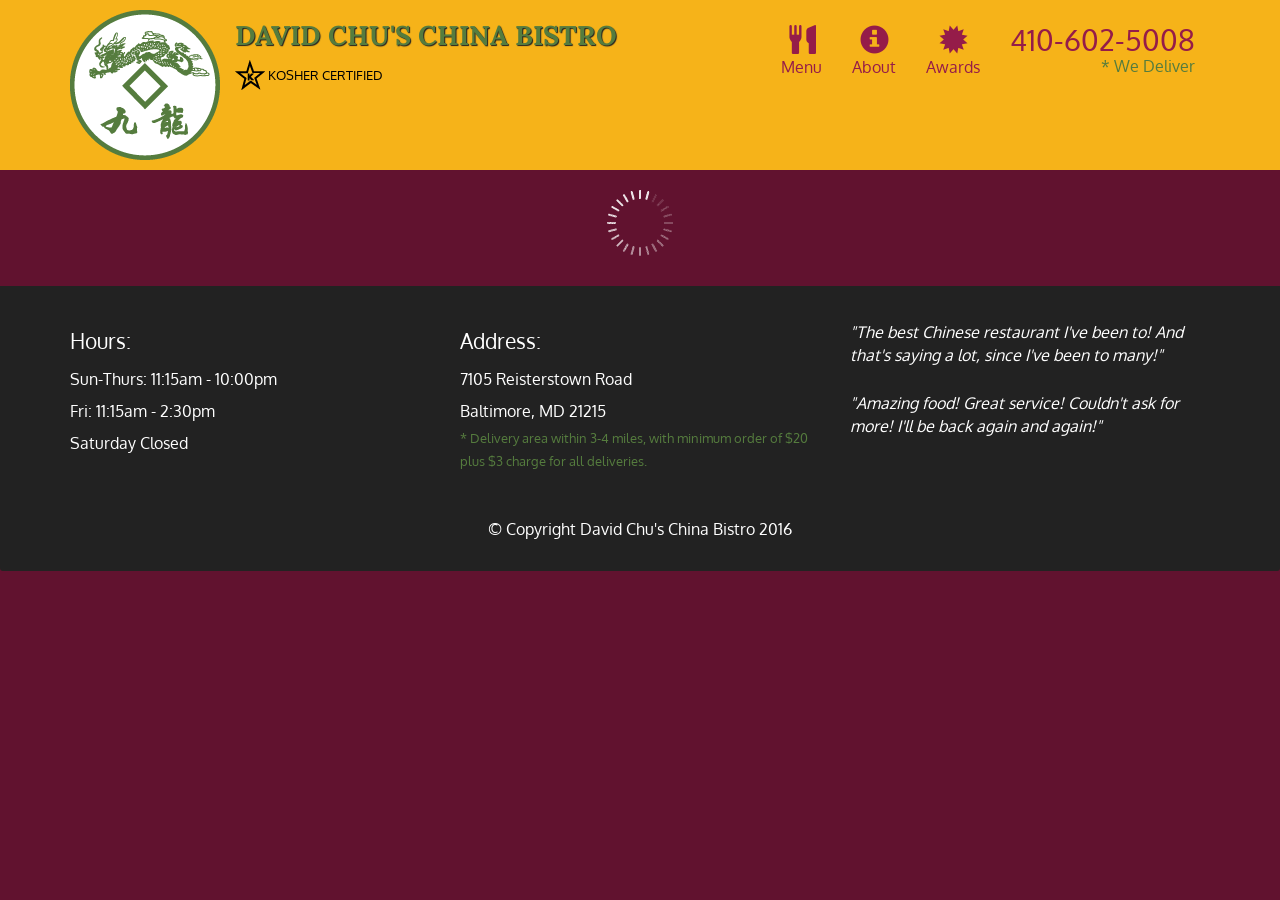
<file: index.html>
<!DOCTYPE html>
<html lang="er">
<head>
  <meta charset="UTF-8">

  <meta http-equiv="refresh" content="0; url=module5-solution/">
  <title>Redirecting...</title>
</head>
<body>
  <p>Loading your assignment, please wait... If it does not load <a href="module5-solution/">click here</a>.</p>                                                                  </body>
</body>
</html>
</file>
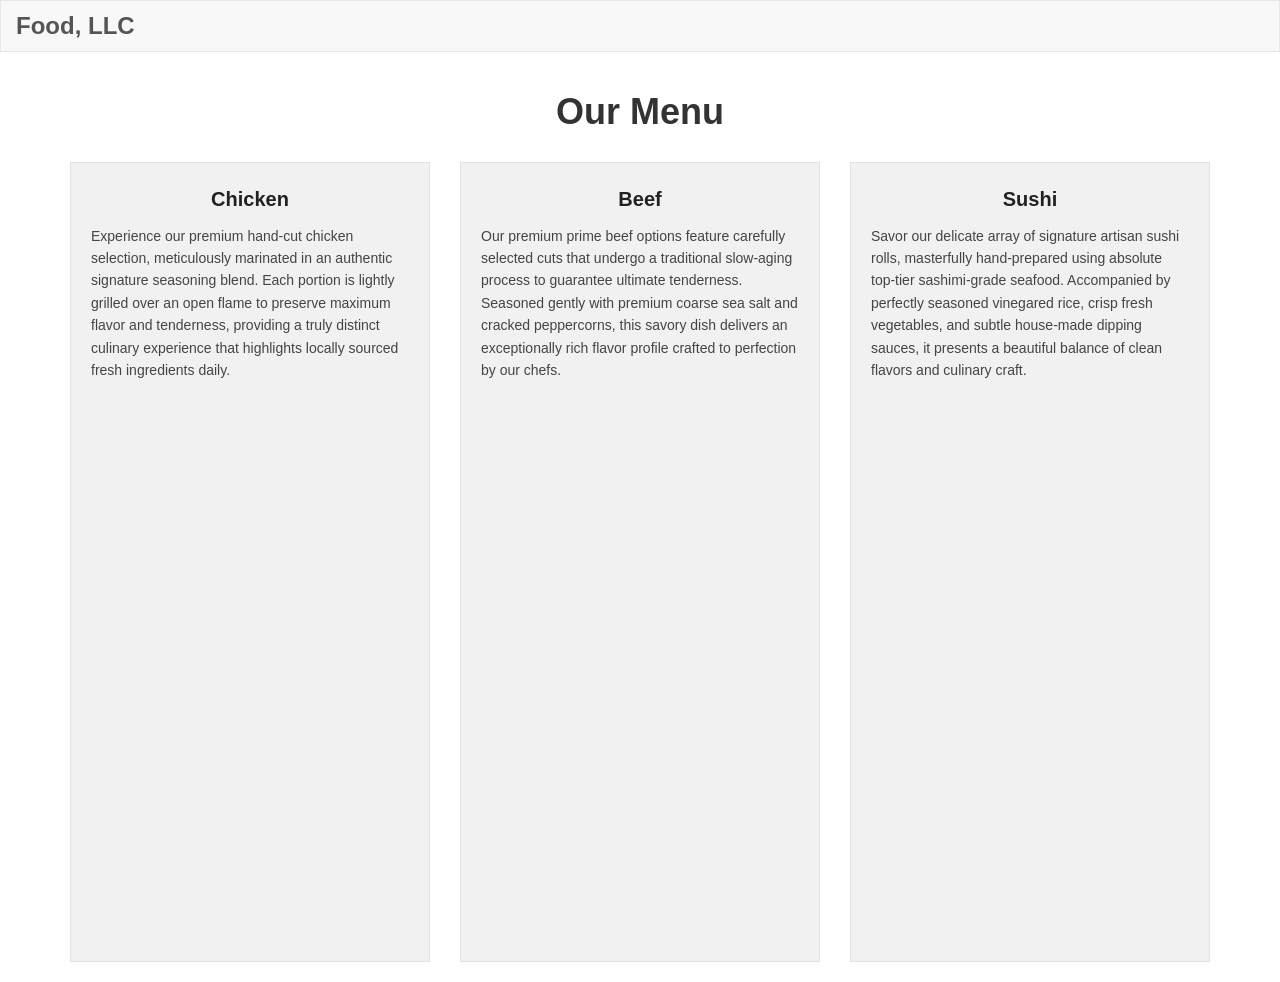
<file: module3-solution/index.html>
<!DOCTYPE html>
<html lang="en">
<head>
  <meta charset="utf-8">
  <meta name="viewport" content="width=device-width, initial-scale=1">
  <title>Assignment Module 3</title>

  <link rel="stylesheet" href="css/bootstrap.min.css">

  <link rel="stylesheet" href="css/style.css">
</head>
<body>


  <nav class="navbar navbar-default">
    <div class="container-fluid">
      <div class="navbar-header">
        <button type="button" class="navbar-toggle collapsed" data-toggle="collapse" data-target="#main-nav-collapse" aria-expanded="false">
          <span class="sr-only">Toggle navigation</span>
          <span class="icon-bar"></span>
          <span class="icon-bar"></span>
          <span class="icon-bar"></span>
        </button>
        <a class="navbar-brand" href="#">Food, LLC</a>
      </div>

      <div class="collapse navbar-collapse" id="main-nav-collapse">
        <ul class="nav navbar-nav navbar-right visible-xs text-center">
          <li><a href="#poultry-card">Chicken</a></li>
          <li><a href="#meat-card">Beef</a></li>
          <li><a href="#seafood-card">Sushi</a></li>
        </ul>
      </div>
    </div>
  </nav>


  <div class="container">
    <h1 class="text-center main-title">Our Menu</h1>
    
    <div class="row">

      <div class="col-md-4 col-sm-4 col-xs-12">
        <div id="poultry-card" class="menu-item-block">
          <h2 class="text-center section-heading">Chicken</h2>
          <p>Experience our premium hand-cut chicken selection, meticulously marinated in an authentic signature seasoning blend. Each portion is lightly grilled over an open flame to preserve maximum flavor and tenderness, providing a truly distinct culinary experience that highlights locally sourced fresh ingredients daily.</p>
        </div>
      </div>


      <div class="col-md-4 col-sm-4 col-xs-12">
        <div id="meat-card" class="menu-item-block">
          <h2 class="text-center section-heading">Beef</h2>
          <p>Our premium prime beef options feature carefully selected cuts that undergo a traditional slow-aging process to guarantee ultimate tenderness. Seasoned gently with premium coarse sea salt and cracked peppercorns, this savory dish delivers an exceptionally rich flavor profile crafted to perfection by our chefs.</p>
        </div>
      </div>


      <div class="col-md-4 col-sm-4 col-xs-12">
        <div id="seafood-card" class="menu-item-block">
          <h2 class="text-center section-heading">Sushi</h2>
          <p>Savor our delicate array of signature artisan sushi rolls, masterfully hand-prepared using absolute top-tier sashimi-grade seafood. Accompanied by perfectly seasoned vinegared rice, crisp fresh vegetables, and subtle house-made dipping sauces, it presents a beautiful balance of clean flavors and culinary craft.</p>
        </div>
      </div>
    </div>
  </div>


  <script src="js/jquery-1.11.3.min.js"></script>
  <script src="js/bootstrap.min.js"></script>
</body>
</html>
</file>
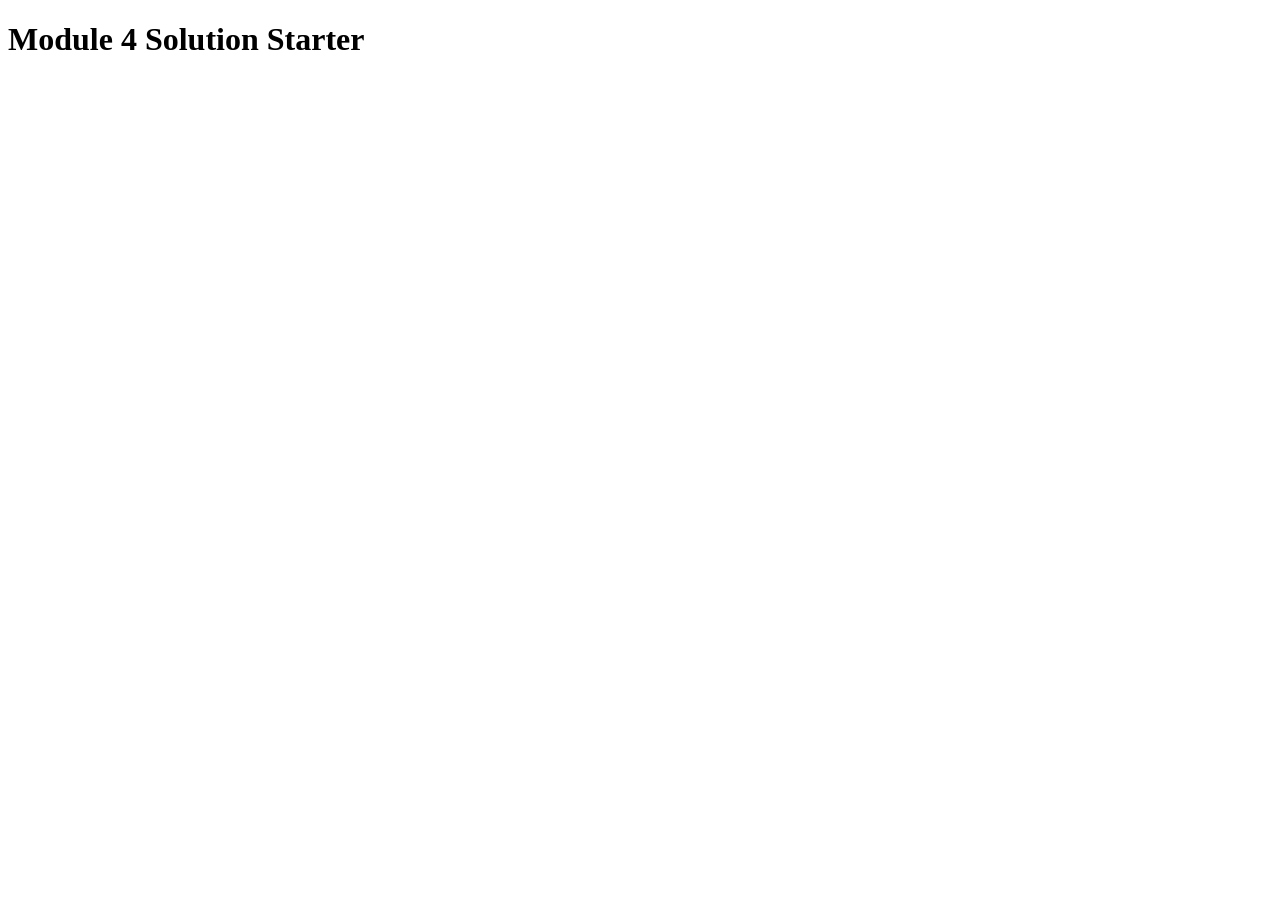
<file: module4-solution/index.html>
<!DOCTYPE html>
<html>
<head>
  <meta charset="utf-8">
  <title>Module 4 Solution Starter</title>
  <script src="SpeakHello.js"></script>
  <script src="SpeakGoodBye.js"></script>
  <script src="script.js"></script>
</head>
<body>
  <h1>Module 4 Solution Starter</h1>
</body>
</html>
</file>
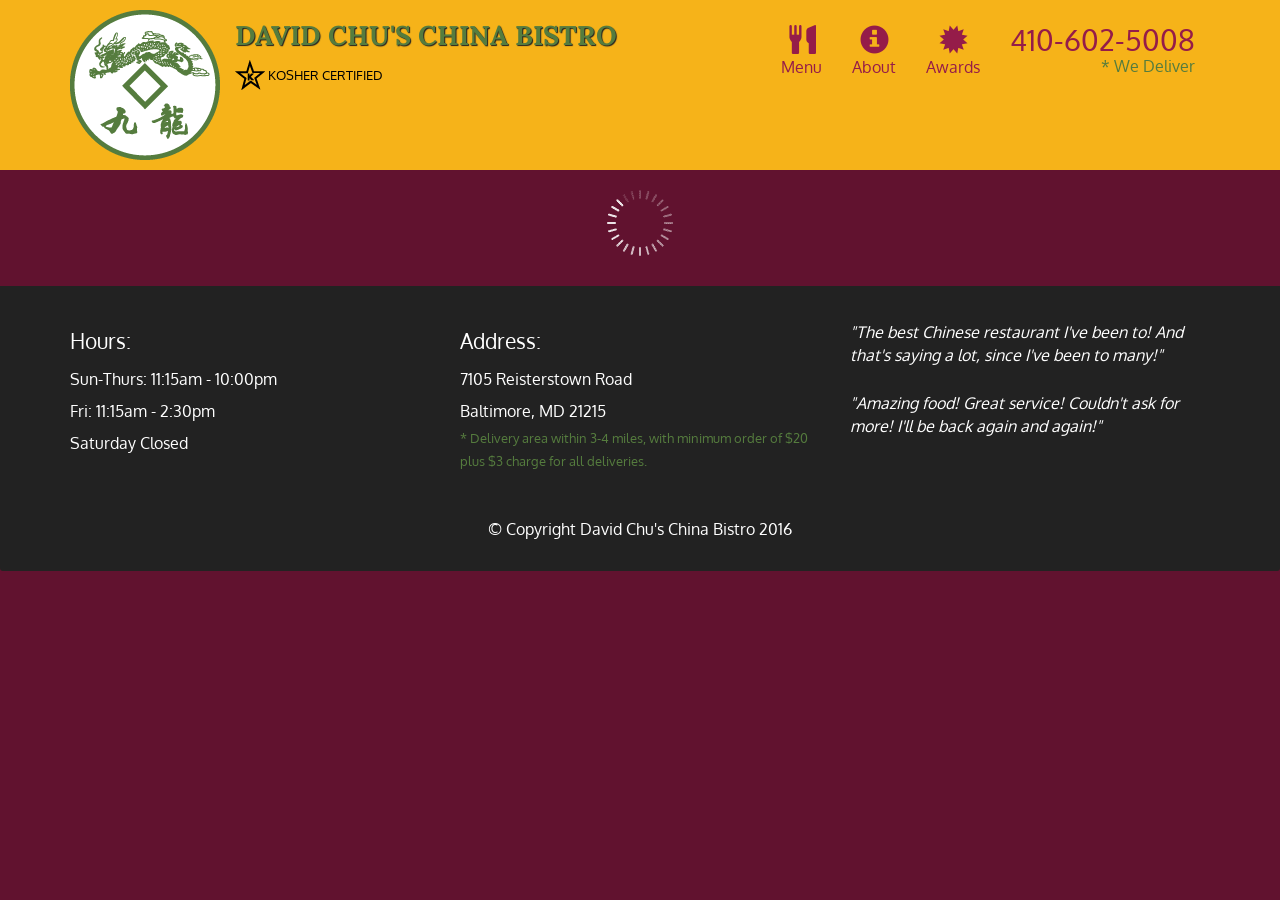
<file: module5-solution/index.html>
<!doctype html>
<html lang="en">
  <head>
    <meta charset="utf-8">
    <meta http-equiv="X-UA-Compatible" content="IE=edge">
    <meta name="viewport" content="width=device-width, initial-scale=1">
    <title>David Chu's China Bistro</title>
    <link rel="stylesheet" href="css/bootstrap.min.css">
    <link rel="stylesheet" href="css/styles.css">
    <link href='https://fonts.googleapis.com/css?family=Oxygen:400,300,700' rel='stylesheet' type='text/css'>
    <link href='https://fonts.googleapis.com/css?family=Lora' rel='stylesheet' type='text/css'>
  </head>
<body>
  <header>
    <nav id="header-nav" class="navbar navbar-default">
      <div class="container">
        <div class="navbar-header">
          <a href="index.html" class="pull-left visible-md visible-lg">
            <div id="logo-img" alt="Logo image"></div>
          </a>

          <div class="navbar-brand">
            <a href="index.html"><h1>David Chu's China Bistro</h1></a>
            <p>
              <img src="images/star-k-logo.png" alt="Kosher certification">
              <span>Kosher Certified</span>
            </p>
          </div>

          <button id="navbarToggle" type="button" class="navbar-toggle collapsed" data-toggle="collapse" data-target="#collapsable-nav" aria-expanded="false">
            <span class="sr-only">Toggle navigation</span>
            <span class="icon-bar"></span>
            <span class="icon-bar"></span>
            <span class="icon-bar"></span>
          </button>
        </div>
        
        <div id="collapsable-nav" class="collapse navbar-collapse">
           <ul id="nav-list" class="nav navbar-nav navbar-right">
            <li id="navHomeButton" class="visible-xs active">
              <a href="index.html">
                <span class="glyphicon glyphicon-home"></span> Home</a>
            </li>
            <li id="navMenuButton">
              <a href="#" onclick="$dc.loadMenuCategories();">
                <span class="glyphicon glyphicon-cutlery"></span><br class="hidden-xs"> Menu</a>
            </li>
            <li>
              <a href="#">
                <span class="glyphicon glyphicon-info-sign"></span><br class="hidden-xs"> About</a>
            </li>
            <li>
              <a href="#">
                <span class="glyphicon glyphicon-certificate"></span><br class="hidden-xs"> Awards</a>
            </li>
            <li id="phone" class="hidden-xs">
              <a href="tel:410-602-5008">
                <span>410-602-5008</span></a><div>* We Deliver</div>
            </li>
          </ul><!-- #nav-list -->
        </div><!-- .collapse .navbar-collapse -->
      </div><!-- .container -->
    </nav><!-- #header-nav -->
  </header>

  <div id="call-btn" class="visible-xs">
    <a class="btn" href="tel:410-602-5008">
    <span class="glyphicon glyphicon-earphone"></span>
    410-602-5008
    </a>
  </div>
  <div id="xs-deliver" class="text-center visible-xs">* We Deliver</div>

  <div id="main-content" class="container"></div>

  <footer class="panel-footer">
    <div class="container">
      <div class="row">
        <section id="hours" class="col-sm-4">
          <span>Hours:</span><br>
          Sun-Thurs: 11:15am - 10:00pm<br>
          Fri: 11:15am - 2:30pm<br>
          Saturday Closed
          <hr class="visible-xs">
        </section>
        <section id="address" class="col-sm-4">
          <span>Address:</span><br>
          7105 Reisterstown Road<br>
          Baltimore, MD 21215
          <p>* Delivery area within 3-4 miles, with minimum order of $20 plus $3 charge for all deliveries.</p>
          <hr class="visible-xs">
        </section>
        <section id="testimonials" class="col-sm-4">
          <p>"The best Chinese restaurant I've been to! And that's saying a lot, since I've been to many!"</p>
          <p>"Amazing food! Great service! Couldn't ask for more! I'll be back again and again!"</p>
        </section>
      </div>
      <div class="text-center">&copy; Copyright David Chu's China Bistro 2016</div>
    </div>
  </footer>

  <!-- jQuery (Bootstrap JS plugins depend on it) -->
  <script src="js/jquery-2.1.4.min.js"></script>
  <script src="js/bootstrap.min.js"></script>
  <script src="js/ajax-utils.js"></script>
  <script src="js/script.js"></script>
</body>
</html>
</file>
<file: module3-solution/css/style.css>
body {
font-family: Arial, sans-serif;
background-color: #ffffff;
}

.navbar-default {
  margin-bottom: 20px;
  background-color: #f8f8f8;
  border-radius: 0;
  border: 1px solid #e7e7e7;
}
.navbar-default .navbar-brand {
  font-size: 24px;
  font-weight: bold;
  color: #555555;
}
.navbar-default .navbar-brand:hover {
  color: #333333;
}


.navbar-collapse {
  padding-right: 0;
  padding-left: 0;
}
.navbar-default .navbar-nav > li > a {
  padding: 10px 0;
  font-weight: 500;
  background-color: #eaeaea;
  border-top: 1px solid #dcdcdc;
  color: #333333;
}
.navbar-default .navbar-nav > li > a:hover {
  background-color: #dfdfdf;
}


.main-title {
  font-weight: bold;
  margin-bottom: 30px;
  margin-top: 20px;
  color: #333333;
}


.menu-item-block {
  position: relative;
  background-color: #f1f1f1;
  padding: 20px;
  margin-bottom: 20px;
  border: 1px solid #e1e1e1;
  min-height: 800px; 
}
.section-heading {
  font-size: 20px;
  font-weight: bold;
  margin-bottom: 15px;
  margin-top: 5px;
  color: #222222;
}
.menu-item-block p {
  font-size: 14px;
  line-height: 1.6;
  color: #444444;
}
</file>
<file: module5-solution/css/styles.css>
body {
  font-size: 16px;
  color: #fff;
  background-color: #61122f;
  font-family: 'Oxygen', sans-serif;
}

/** HEADER **/
#header-nav {
  background-color: #f6b319;
  border-radius: 0;
  border: 0;
}

#logo-img {
  background: url('../images/restaurant-logo_large.png') no-repeat;
  width: 150px;
  height: 150px;
  margin: 10px 15px 10px 0;
}

.navbar-brand {
  padding-top: 25px;
}
.navbar-brand h1 { /* Restaurant name */
  font-family: 'Lora', serif;
  color: #557c3e;
  font-size: 1.5em;
  text-transform: uppercase;
  font-weight: bold;
  text-shadow: 1px 1px 1px #222;
  margin-top: 0;
  margin-bottom: 0;
  line-height: .75;
}
.navbar-brand a:hover, .navbar-brand a:focus {
  text-decoration: none;
}
.navbar-brand p { /* Kosher cert */
  color: #000;
  text-transform: uppercase;
  font-size: .7em;
  margin-top: 15px;
}
.navbar-brand p span { /* Star-K */
  vertical-align: middle;
}

#nav-list {
  margin-top: 10px;
}
#nav-list a {
  color: #951C49;
  text-align: center;
}
#nav-list a:hover {
  background: #E7E7E7;
}
#nav-list a span {
  font-size: 1.8em;
}

#phone {
  margin-top: 5px;
}
#phone a { /* Phone number */
  text-align: right;
  padding-bottom: 0;
}
#phone div { /* We Deliver */
  color: #557c3e;
  text-align: right;
  padding-right: 15px;
}

.navbar-header button.navbar-toggle, .navbar-header .icon-bar {
  border: 1px solid #61122f;
}
.navbar-header button.navbar-toggle {
  clear: both;
  margin-top: -30px;
}
/* END HEADER */

/* FOOTER */
.panel-footer {
  margin-top: 30px;
  padding-top: 35px;
  padding-bottom: 30px;
  background-color: #222;
  border-top: 0;
}
.panel-footer div.row {
  margin-bottom: 35px;
}
#hours, #address {
  line-height: 2;
}
#hours > span, #address > span {
  font-size: 1.3em;
}
#address p {
  color: #557c3e;
  font-size: .8em;
  line-height: 1.8;
}
#testimonials {
  font-style: italic;
}
#testimonials p:nth-child(2) {
  margin-top: 25px;
}
/* END FOOTER */



/* HOME PAGE */
.container .jumbotron {
  box-shadow: 0 0 50px #3F0C1F;
  border: 2px solid #3F0C1F;
}

#menu-tile, #specials-tile, #map-tile {
  height: 250px;
  width: 100%;
  margin-bottom: 15px;
  position: relative;
  border: 2px solid #3F0C1F;
  overflow: hidden;
}
#menu-tile:hover, #specials-tile:hover, #map-tile:hover {
  box-shadow: 0 1px 5px 1px #cccccc;
}
#menu-tile {
  background: url('../images/menu-tile.jpg') no-repeat;
  background-position: center;
}
#specials-tile {
  background: url('../images/specials-tile.jpg') no-repeat;
  background-position: center;
}
#menu-tile span, #specials-tile span, #map-tile span {
  position: absolute;
  bottom: 0;
  right: 0;
  width: 100%;
  text-align: center;
  font-size: 1.6em;
  text-transform: uppercase;
  background-color: #000;
  color: #fff;
  opacity: .8;
}
/* END HOME PAGE */

/* MENU CATEGORIES PAGE */
.category-tile { 
  position: relative;
  border: 2px solid #3F0C1F;
  overflow: hidden;
  width: 200px;
  height: 200px;
  margin: 0 auto 15px;
}
.category-tile span {
  position: absolute;
  bottom: 0;
  right: 0;
  width: 100%;
  text-align: center;
  font-size: 1.2em;
  text-transform: uppercase;
  background-color: #000;
  color: #fff;
  opacity: .8;
}
.category-tile:hover {
  box-shadow: 0 1px 5px 1px #cccccc;
}

#menu-categories-title + div {
  margin-bottom: 50px;
}
/* END MENU CATEGORIES PAGE */

/* SINGLE CATEGORY PAGE */
.menu-item-tile {
  margin-bottom: 25px;
}
.menu-item-tile hr {
  width: 80%;
}
.menu-item-tile .menu-item-price {
  font-size: 1.1em;
  text-align: right;
  margin-top: -15px;
  margin-right: -15px;
}
.menu-item-tile .menu-item-price span {
  font-size: .6em;
}
.menu-item-photo {
  position: relative;
  border: 2px solid #3F0C1F; 
  overflow: hidden;
  padding: 0;
  margin-right: -15px;
  margin-left: auto;
  margin-bottom: 20px;
  max-width: 250px;
}
.menu-item-photo div {
  position: absolute;
  bottom: 0;
  right: 0;
  width: 80px;
  background-color: #557c3e;
  text-align: center;
}
.menu-item-description {
  padding-right: 30px;
}
h3.menu-item-title {
  margin: 0 0 10px;
}
.menu-item-details {
  font-size: .9em;
  font-style: italic;
}
/* END SINGLE CATEGORY PAGE */


/********** Large devices only **********/
@media (min-width: 1200px) {
  .container .jumbotron {
    background: url('../images/jumbotron_1200.jpg') no-repeat;
    height: 675px;
  }
}

/********** Medium devices only **********/
@media (min-width: 992px) and (max-width: 1199px) {
  /* Header */
  #logo-img {
    background: url('../images/restaurant-logo_medium.png') no-repeat;
    width: 100px;
    height: 100px;
    margin: 5px 5px 5px 0;
  }
  /* End Header */

  /* Home Page */
  .container .jumbotron {
    background: url('../images/jumbotron_992.jpg') no-repeat;
    height: 558px;
  }
  /* End Home Page */
}

/********** Small devices only **********/
@media (min-width: 768px) and (max-width: 991px) {
  /* Home Page */
  .container .jumbotron {
    background: url('../images/jumbotron_768.jpg') no-repeat;
    height: 432px;
  }
  /* End Home Page */
}

/********** Extra small devices only **********/
@media (max-width: 767px) {
  /* Header */
  .navbar-brand {
    padding-top: 10px;
    height: 80px;
  }
  .navbar-brand h1 { /* Restaurant name */
    padding-top: 10px;
    font-size: 5vw; /* 1vw = 1% of viewport width */
  }
  .navbar-brand p { /* Kosher cert */
    font-size: .6em;
    margin-top: 12px;
  }
  .navbar-brand p img { /* Star-K */
    height: 20px;
  }

  #collapsable-nav a { /* Collapsed nav menu text */
    font-size: 1.2em;
  }
  #collapsable-nav a span { /* Collapsed nav menu glyph */
    font-size: 1em;
    margin-right: 5px;
  }

  #call-btn > a {
    font-size: 1.5em;
    display: block;
    margin: 0 20px;
    padding: 10px;
    border: 2px solid #fff;
    background-color: #f6b319;
    color: #951c49;
  }
  #xs-deliver {
    margin-top: 5px;
    font-size: .7em;
    letter-spacing: .1em;
    text-transform: uppercase;
  }
  /* End Header */

  /* Footer */
  .panel-footer section {
    margin-bottom: 30px;
    text-align: center;
  }
  .panel-footer section:nth-child(3) {
    margin-bottom: 0; /* margin already exists on the whole row */
  }
  .panel-footer section hr {
    width: 50%;
  }
  /* End Footer */

  /* Home Page */
  .container .jumbotron {
    margin-top: 30px;
    padding: 0;
  }
  #menu-tile, #specials-tile {
    width: 360px;
    margin: 0 auto 15px;
  }

  .menu-item-photo {
    margin-right: auto;
  }
  .menu-item-tile .menu-item-price {
    text-align: center;
  }
  .menu-item-description {
    text-align: center;;
  }
}


/********** Super extra small devices Only :-) (e.g., iPhone 4) **********/
@media (max-width: 479px) {
  /* Header */
  .navbar-brand h1 { /* Restaurant name */
    padding-top: 5px;
    font-size: 6vw;
  }
  /* End Header */
  
  /* Home page */
  #menu-tile, #specials-tile {
    width: 280px;
    margin: 0 auto 15px;
  }

  .col-xxs-12 {
    position: relative;
    min-height: 1px;
    padding-right: 15px;
    padding-left: 15px;
    float: left;
    width: 100%;
  }
}
</file>
